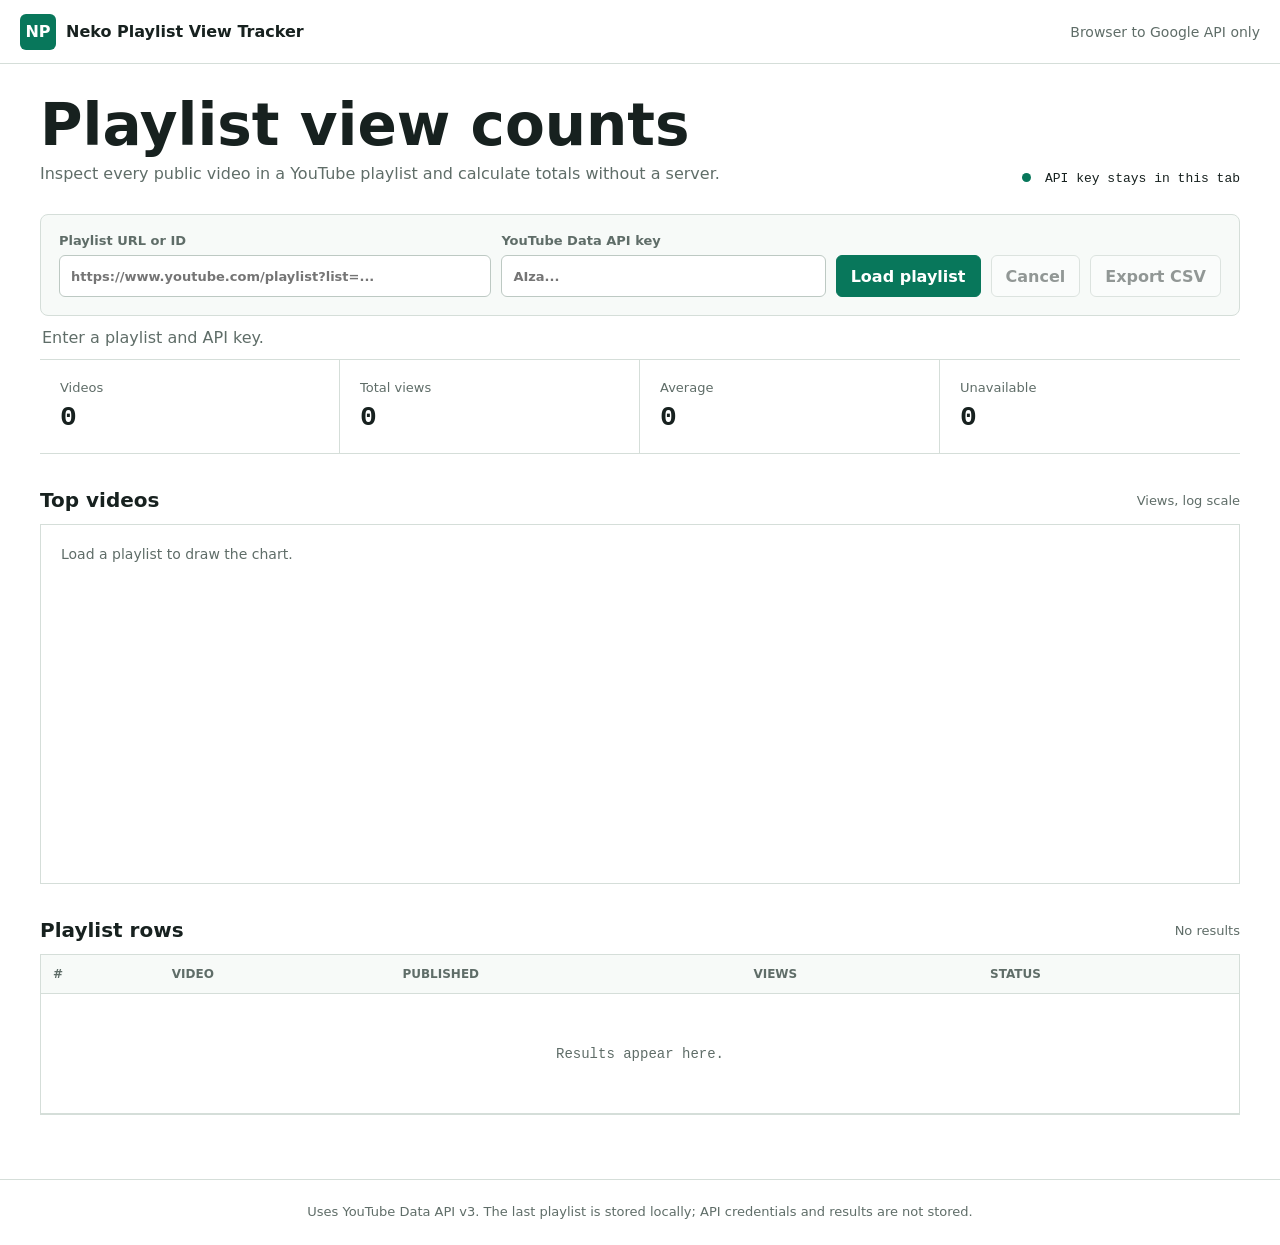
<file: index.html>
<!doctype html>
<html lang="en">
<head>
  <meta charset="utf-8">
  <meta name="viewport" content="width=device-width, initial-scale=1">
  <meta http-equiv="Content-Security-Policy" content="default-src 'self'; script-src 'self'; style-src 'self'; connect-src 'self' https://www.googleapis.com; img-src 'self' https://i.ytimg.com data:; object-src 'none'; base-uri 'self'; frame-ancestors 'self'; form-action 'none'">
  <meta name="referrer" content="no-referrer">
  <title>Neko Playlist View Tracker</title>
  <link rel="stylesheet" href="styles.css">
</head>
<body>
  <header>
    <div><span class="mark">NP</span><strong>Neko Playlist View Tracker</strong></div>
    <span class="privacy">Browser to Google API only</span>
  </header>
  <main>
    <section class="intro">
      <div><h1>Playlist view counts</h1><p>Inspect every public video in a YouTube playlist and calculate totals without a server.</p></div>
      <div class="connection"><span></span> API key stays in this tab</div>
    </section>
    <section class="query" aria-label="Playlist query">
      <label>Playlist URL or ID<input id="playlist" placeholder="https://www.youtube.com/playlist?list=..." autocomplete="off"></label>
      <label>YouTube Data API key<input id="apiKey" type="password" placeholder="AIza..." autocomplete="off"></label>
      <button id="load" type="button">Load playlist</button>
      <button id="cancel" type="button" disabled>Cancel</button>
      <button id="export" type="button" disabled>Export CSV</button>
    </section>
    <div id="status" class="status" role="status">Enter a playlist and API key.</div>
    <section class="metrics" aria-label="Playlist totals">
      <div><span>Videos</span><strong id="videoCount">0</strong></div>
      <div><span>Total views</span><strong id="totalViews">0</strong></div>
      <div><span>Average</span><strong id="averageViews">0</strong></div>
      <div><span>Unavailable</span><strong id="unavailableCount">0</strong></div>
    </section>
    <section class="chart-section">
      <div class="section-title"><h2>Top videos</h2><span>Views, log scale</span></div>
      <canvas id="chart" width="1200" height="360" aria-label="Top video view chart"></canvas>
    </section>
    <section class="table-section">
      <div class="section-title"><h2>Playlist rows</h2><span id="tableCount">No results</span></div>
      <div class="table-wrap"><table><thead><tr><th>#</th><th>Video</th><th>Published</th><th>Views</th><th>Status</th></tr></thead><tbody id="rows"><tr><td colspan="5" class="empty">Results appear here.</td></tr></tbody></table></div>
    </section>
  </main>
  <footer>Uses YouTube Data API v3. The last playlist is stored locally; API credentials and results are not stored.</footer>
  <script src="app.js"></script>
</body>
</html>
</file>
<file: styles.css>
:root { color-scheme:light; --ink:#17211f; --muted:#5f6d68; --line:#d5ded9; --paper:#f7faf8; --green:#08775b; --yellow:#edb83f; --red:#a33c35; font-family:Inter,ui-sans-serif,system-ui,sans-serif; }
* { box-sizing:border-box; }
body { margin:0; color:var(--ink); background:#fff; }
header { min-height:64px; padding:12px max(20px,calc((100vw - 1240px)/2)); display:flex; align-items:center; justify-content:space-between; gap:16px; border-bottom:1px solid var(--line); }
header div { display:flex; align-items:center; gap:10px; }
.mark { display:grid; place-items:center; width:36px; height:36px; color:#fff; background:var(--green); border-radius:6px; font-weight:800; }
.privacy { color:var(--muted); font-size:14px; }
main { max-width:1240px; margin:auto; padding:32px 20px 64px; }
.intro { display:flex; justify-content:space-between; align-items:end; gap:24px; margin-bottom:28px; }
h1 { margin:0 0 8px; font-size:clamp(32px,5vw,58px); line-height:1; letter-spacing:0; }
h2 { margin:0; font-size:20px; }
p { margin:0; color:var(--muted); line-height:1.5; }
.connection { font:13px ui-monospace,monospace; white-space:nowrap; }
.connection span { display:inline-block; width:9px; height:9px; margin-right:6px; border-radius:50%; background:var(--green); }
.query { display:grid; grid-template-columns:2fr 1.5fr auto auto auto; gap:10px; align-items:end; padding:18px; background:var(--paper); border:1px solid var(--line); border-radius:8px; }
label { display:grid; gap:7px; color:var(--muted); font-size:13px; font-weight:700; }
input,button { min-height:42px; border:1px solid #bdc9c3; border-radius:6px; background:#fff; color:var(--ink); font:inherit; }
input { width:100%; padding:9px 11px; }
button { padding:8px 14px; font-weight:750; cursor:pointer; white-space:nowrap; }
button:hover:not(:disabled) { border-color:var(--green); }
#load { color:#fff; border-color:var(--green); background:var(--green); }
button:disabled { opacity:.45; cursor:not-allowed; }
.status { min-height:42px; padding:12px 2px; color:var(--muted); }
.status.error { color:var(--red); }
.metrics { display:grid; grid-template-columns:repeat(4,1fr); border-block:1px solid var(--line); }
.metrics div { padding:20px; border-right:1px solid var(--line); }
.metrics div:last-child { border:0; }
.metrics span { display:block; margin-bottom:7px; color:var(--muted); font-size:13px; }
.metrics strong { font:700 28px ui-monospace,monospace; }
.chart-section,.table-section { margin-top:34px; }
.section-title { display:flex; justify-content:space-between; align-items:center; gap:12px; margin-bottom:12px; }
.section-title span { color:var(--muted); font-size:13px; }
canvas { display:block; width:100%; height:360px; border:1px solid var(--line); background:#fff; }
.table-wrap { overflow:auto; border:1px solid var(--line); }
table { width:100%; border-collapse:collapse; font-size:14px; }
th,td { padding:12px; border-bottom:1px solid var(--line); text-align:left; vertical-align:middle; }
th { position:sticky; top:0; background:var(--paper); color:var(--muted); font-size:12px; text-transform:uppercase; }
td:nth-child(1),td:nth-child(4) { font-family:ui-monospace,monospace; }
.video { display:flex; align-items:center; gap:10px; min-width:300px; }
.video img { width:80px; aspect-ratio:16/9; object-fit:cover; background:#e7ece9; }
.badge { display:inline-block; padding:3px 7px; border-radius:4px; color:#385048; background:#e4eee9; font-size:12px; }
.badge.missing { color:#7b302b; background:#f4e3e1; }
.empty { height:120px; color:var(--muted); text-align:center; }
footer { padding:24px 20px; border-top:1px solid var(--line); color:var(--muted); text-align:center; font-size:13px; }
@media(max-width:850px){ .query { grid-template-columns:1fr 1fr; } .query label { grid-column:1/-1; } .metrics { grid-template-columns:1fr 1fr; } .metrics div:nth-child(2){border-right:0}.metrics div:nth-child(-n+2){border-bottom:1px solid var(--line)} }
@media(max-width:560px){ header{align-items:flex-start}.privacy{max-width:130px;text-align:right}.intro{align-items:flex-start;flex-direction:column}.query{grid-template-columns:1fr}.query>*{grid-column:1}.metrics strong{font-size:20px}.metrics div{padding:14px 10px}canvas{height:280px}.section-title{align-items:flex-start} }
</file>
